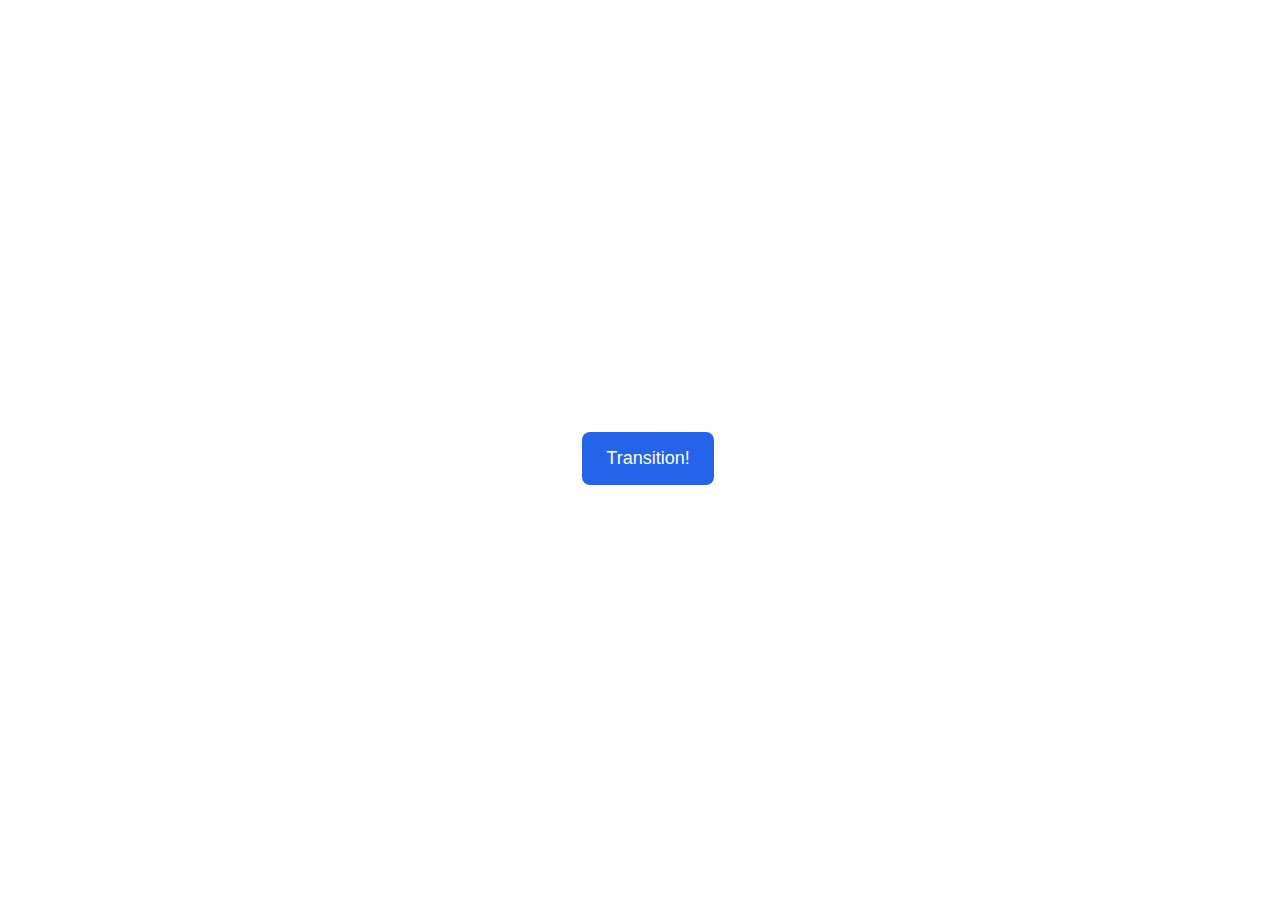
<file: animation/01-button-hover/index.html>
<!DOCTYPE html>
<html lang="en">
  <head>
    <meta charset="UTF-8" />
    <meta http-equiv="X-UA-Compatible" content="IE=edge" />
    <meta name="viewport" content="width=device-width, initial-scale=1.0" />
    <title>Button Hover</title>
    <link rel="stylesheet" href="style.css" />
  </head>
  <body>
    <div id="transition-container">
      <button>Transition!</button>
    </div>
  </body>
</html>
</file>
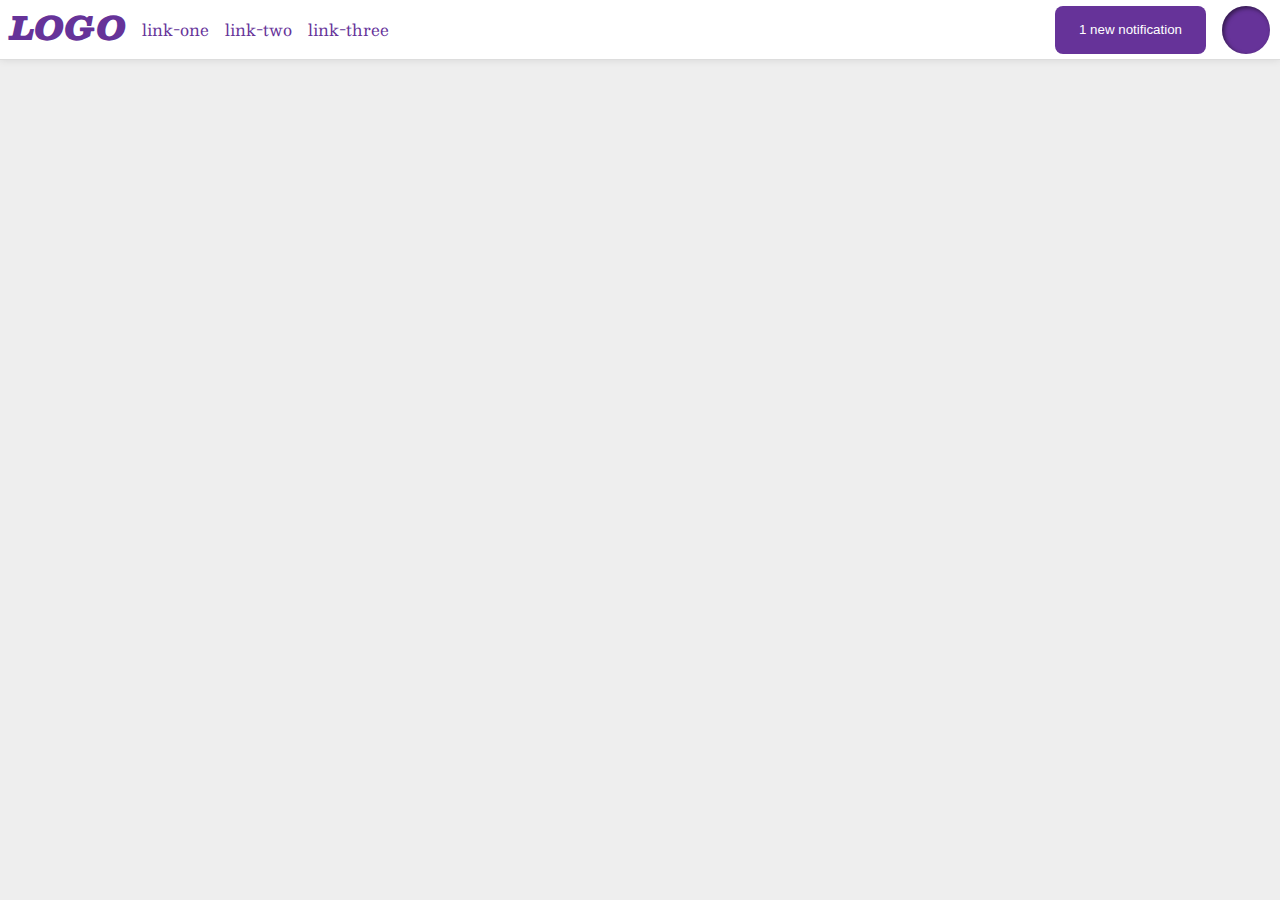
<file: flex/03-flex-header-2/index.html>
<!DOCTYPE html>
<html lang="en">
  <head>
    <meta charset="UTF-8" />
    <meta http-equiv="X-UA-Compatible" content="IE=edge" />
    <meta name="viewport" content="width=device-width, initial-scale=1.0" />
    <title>Flex Header 2</title>
    <link rel="stylesheet" href="style.css" />
  </head>
  <body>
    <div class="header">
      <div class="left-links">
        <div class="logo">LOGO</div>
        <ul class="links">
          <li><a href="google.com">link-one</a></li>
          <li><a href="google.com">link-two</a></li>
          <li><a href="google.com">link-three</a></li>
        </ul>
      </div>
      <div class="right-links">
        <button class="notifications">1 new notification</button>
        <div class="profile-image"></div>
      </div>
    </div>
  </body>
</html>
</file>
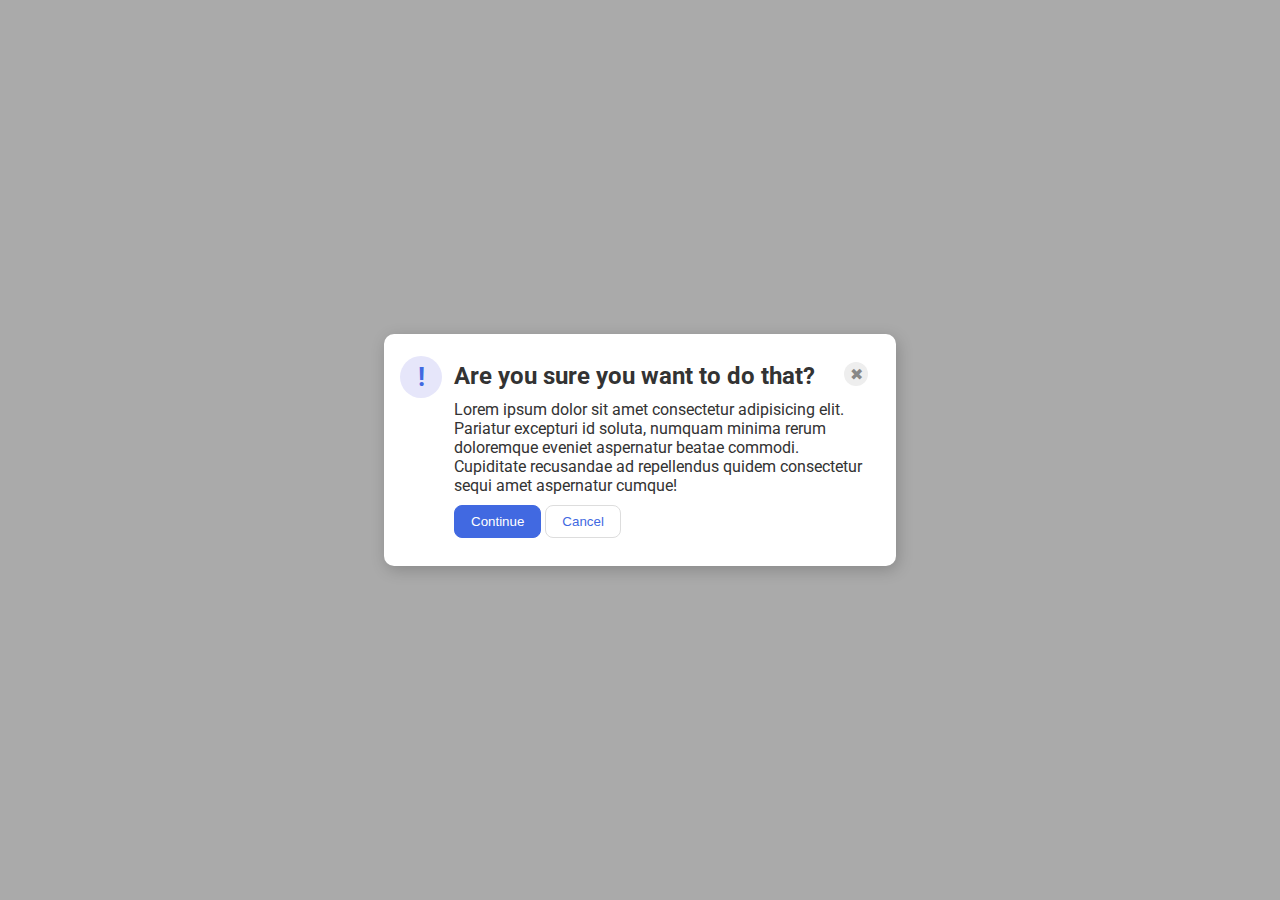
<file: flex/05-flex-modal/index.html>
<!DOCTYPE html>
<html lang="en">
  <head>
    <meta charset="UTF-8" />
    <meta http-equiv="X-UA-Compatible" content="IE=edge" />
    <meta name="viewport" content="width=device-width, initial-scale=1.0" />
    <link rel="stylesheet" href="style.css" />
    <title>Modal</title>
  </head>
  <body>
    <div class="modal">
      <div class="icon-box">
        <div class="icon">!</div>
      </div>
      <div class="text-box">
        <div class="header">
          <div>Are you sure you want to do that?</div>
          <div class="close-button">✖</div>
        </div>
        <div class="text">
          Lorem ipsum dolor sit amet consectetur adipisicing elit. Pariatur
          excepturi id soluta, numquam minima rerum doloremque eveniet
          aspernatur beatae commodi. Cupiditate recusandae ad repellendus quidem
          consectetur sequi amet aspernatur cumque!
        </div>
        <div>
          <button class="continue">Continue</button>
          <button class="cancel">Cancel</button>
        </div>
      </div>
    </div>
  </body>
</html>
</file>
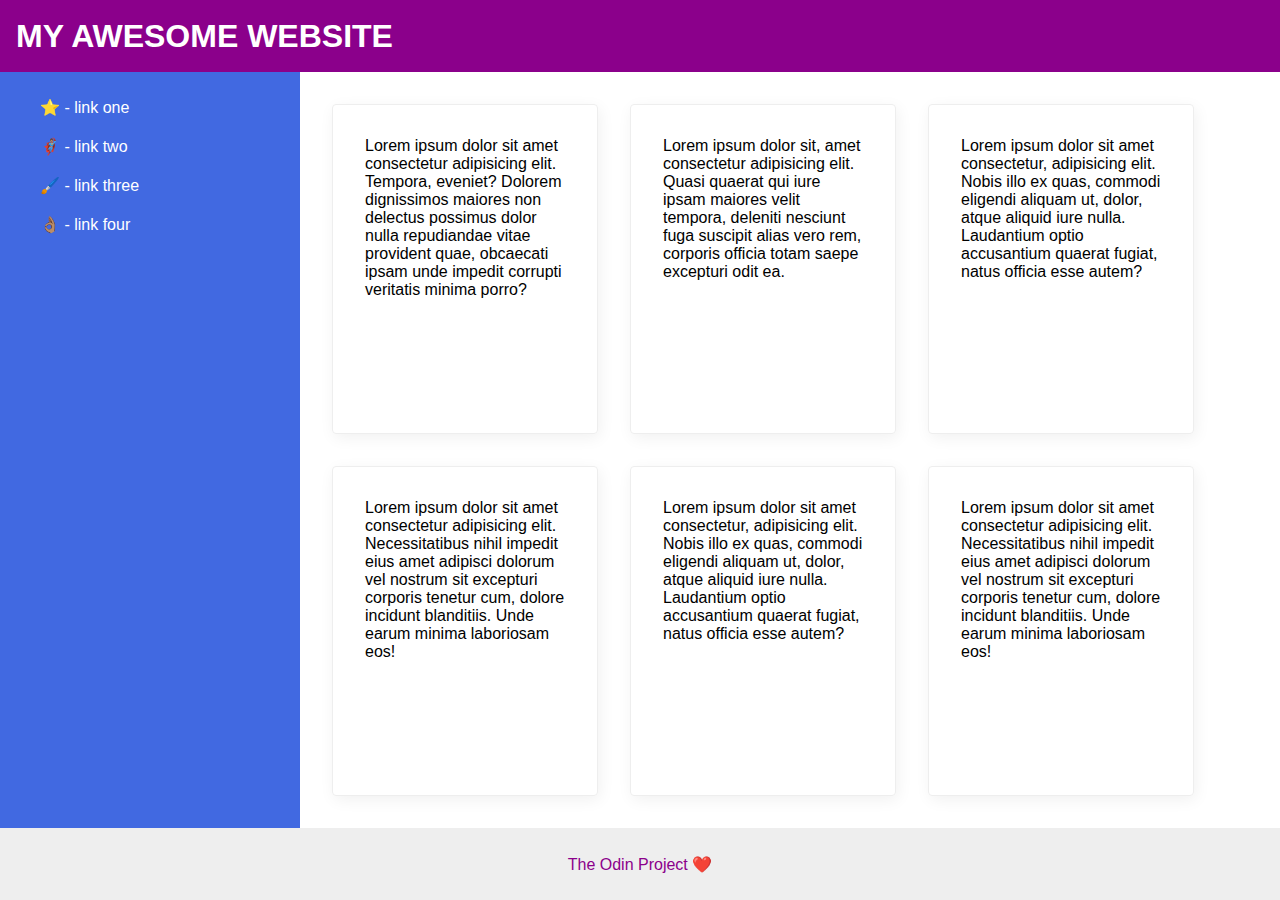
<file: flex/07-flex-layout-2/index.html>
<!DOCTYPE html>
<html lang="en">
  <head>
    <meta charset="UTF-8" />
    <meta http-equiv="X-UA-Compatible" content="IE=edge" />
    <meta name="viewport" content="width=device-width, initial-scale=1.0" />
    <title>The Holy Grail</title>
    <link rel="stylesheet" href="style.css" />
  </head>
  <body>
    <div class="header">MY AWESOME WEBSITE</div>

    <div class="body">
      <div class="sidebar">
        <ul>
          <li><a href="#">⭐ - link one</a></li>
          <li><a href="#">🦸🏽‍♂️ - link two</a></li>
          <li><a href="#">🖌️ - link three</a></li>
          <li><a href="#">👌🏽 - link four</a></li>
        </ul>
      </div>

      <div class="card-box">
        <div class="card">
          Lorem ipsum dolor sit amet consectetur adipisicing elit. Tempora,
          eveniet? Dolorem dignissimos maiores non delectus possimus dolor nulla
          repudiandae vitae provident quae, obcaecati ipsam unde impedit
          corrupti veritatis minima porro?
        </div>
        <div class="card">
          Lorem ipsum dolor sit, amet consectetur adipisicing elit. Quasi
          quaerat qui iure ipsam maiores velit tempora, deleniti nesciunt fuga
          suscipit alias vero rem, corporis officia totam saepe excepturi odit
          ea.
        </div>
        <div class="card">
          Lorem ipsum dolor sit amet consectetur, adipisicing elit. Nobis illo
          ex quas, commodi eligendi aliquam ut, dolor, atque aliquid iure nulla.
          Laudantium optio accusantium quaerat fugiat, natus officia esse autem?
        </div>
        <div class="card">
          Lorem ipsum dolor sit amet consectetur adipisicing elit.
          Necessitatibus nihil impedit eius amet adipisci dolorum vel nostrum
          sit excepturi corporis tenetur cum, dolore incidunt blanditiis. Unde
          earum minima laboriosam eos!
        </div>
        <div class="card">
          Lorem ipsum dolor sit amet consectetur, adipisicing elit. Nobis illo
          ex quas, commodi eligendi aliquam ut, dolor, atque aliquid iure nulla.
          Laudantium optio accusantium quaerat fugiat, natus officia esse autem?
        </div>
        <div class="card">
          Lorem ipsum dolor sit amet consectetur adipisicing elit.
          Necessitatibus nihil impedit eius amet adipisci dolorum vel nostrum
          sit excepturi corporis tenetur cum, dolore incidunt blanditiis. Unde
          earum minima laboriosam eos!
        </div>
      </div>
    </div>

    <div class="footer">The Odin Project ❤️</div>
  </body>
</html>
</file>
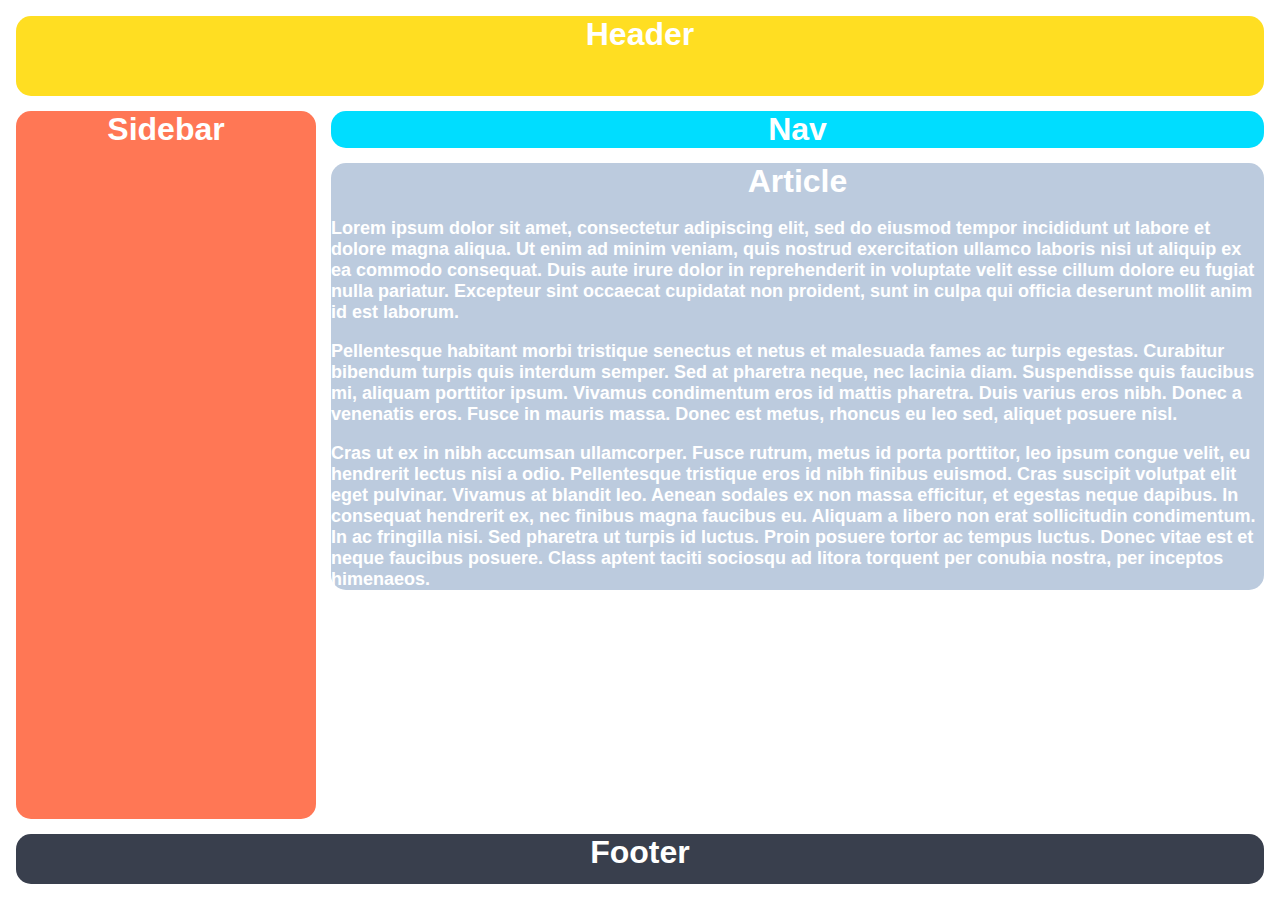
<file: grid/01-grid-layout-1/index.html>
<!DOCTYPE html>
<html lang="en">
  <head>
    <meta charset="UTF-8" />
    <meta http-equiv="X-UA-Compatible" content="IE=edge" />
    <meta name="viewport" content="width=device-width, initial-scale=1.0" />
    <title>The Holy Grail</title>
    <link rel="stylesheet" href="style.css" />
  </head>
  <body>
    <div class="container">
      <div class="header">Header</div>
      <div class="sidebar">Sidebar</div>
      <div class="content">
        <div class="nav">Nav</div>
        <div class="article">
          Article
          <p>
            Lorem ipsum dolor sit amet, consectetur adipiscing elit, sed do
            eiusmod tempor incididunt ut labore et dolore magna aliqua. Ut enim
            ad minim veniam, quis nostrud exercitation ullamco laboris nisi ut
            aliquip ex ea commodo consequat. Duis aute irure dolor in
            reprehenderit in voluptate velit esse cillum dolore eu fugiat nulla
            pariatur. Excepteur sint occaecat cupidatat non proident, sunt in
            culpa qui officia deserunt mollit anim id est laborum.
          </p>
          <p>
            Pellentesque habitant morbi tristique senectus et netus et malesuada
            fames ac turpis egestas. Curabitur bibendum turpis quis interdum
            semper. Sed at pharetra neque, nec lacinia diam. Suspendisse quis
            faucibus mi, aliquam porttitor ipsum. Vivamus condimentum eros id
            mattis pharetra. Duis varius eros nibh. Donec a venenatis eros.
            Fusce in mauris massa. Donec est metus, rhoncus eu leo sed, aliquet
            posuere nisl.
          </p>
          <p>
            Cras ut ex in nibh accumsan ullamcorper. Fusce rutrum, metus id
            porta porttitor, leo ipsum congue velit, eu hendrerit lectus nisi a
            odio. Pellentesque tristique eros id nibh finibus euismod. Cras
            suscipit volutpat elit eget pulvinar. Vivamus at blandit leo. Aenean
            sodales ex non massa efficitur, et egestas neque dapibus. In
            consequat hendrerit ex, nec finibus magna faucibus eu. Aliquam a
            libero non erat sollicitudin condimentum. In ac fringilla nisi. Sed
            pharetra ut turpis id luctus. Proin posuere tortor ac tempus luctus.
            Donec vitae est et neque faucibus posuere. Class aptent taciti
            sociosqu ad litora torquent per conubia nostra, per inceptos
            himenaeos.
          </p>
        </div>
      </div>
      <div class="footer">Footer</div>
    </div>
  </body>
</html>
</file>
<file: animation/01-button-hover/style.css>
#transition-container {
  width: 100vw;
  height: 100vh;
  display: flex;
  flex-direction: column;
  justify-content: center;
  align-items: center;
  font-family: Arial, sans-serif;
}

button {
  border-radius: 8px;
  border: none;
  background-color: #2563eb;
  color: white;
  font-size: 18px;
  padding: 16px 24px;
  text-align: center;
}

.popup-modal {
  transition: transform 0.3s ease-in-out, opacity 0.4s ease;
  transform: translate(-50%, -100%);
}

.popup-modal.show {
  transform: translate(-50%, -50%);
}
</file>
<file: flex/03-flex-header-2/style.css>
/* this is some magical font-importing.  
you'll learn about it later. */
@import url("https://fonts.googleapis.com/css2?family=Besley:ital,wght@0,400;1,900&display=swap");

body {
  margin: 0;
  background: #eee;
  font-family: Besley, serif;
}

.header {
  background: white;
  border-bottom: 1px solid #ddd;
  box-shadow: 0 0 8px rgba(0, 0, 0, 0.1);
  display: flex;
  justify-content: space-between;
  align-items: center;
  padding: 0 10px;
}

.profile-image {
  background: rebeccapurple;
  box-shadow: inset 2px 2px 4px rgba(0, 0, 0, 0.5);
  border-radius: 50%;
  width: 48px;
  height: 48px;
}

.links {
  display: flex;
  gap: 16px;
  padding-left: 16px;
}

.left-links {
  display: flex;
}

.right-links {
  display: flex;
  gap: 16px;
}

.logo {
  color: rebeccapurple;
  font-size: 32px;
  font-weight: 900;
  font-style: italic;
}

button {
  border: none;
  border-radius: 8px;
  background: rebeccapurple;
  color: white;
  padding: 8px 24px;
}

a {
  /* this removes the line under our links */
  text-decoration: none;
  color: rebeccapurple;
}

ul {
  list-style-type: none;
}
</file>
<file: flex/05-flex-modal/style.css>
@import url("https://fonts.googleapis.com/css2?family=Roboto:wght@400;700&display=swap");

html,
body {
  height: 100%;
}

body {
  font-family: Roboto, sans-serif;
  margin: 0;
  background: #aaa;
  color: #333;
  /* I'll give you this one for free lol */
  display: flex;
  align-items: center;
  justify-content: center;
}

.modal {
  background: white;
  width: 480px;
  border-radius: 10px;
  box-shadow: 2px 4px 16px rgba(0, 0, 0, 0.2);
  display: flex;
  padding: 16px;
}

.header {
  display: flex;
  justify-content: space-between;
  font-weight: bold;
  font-size: 24px;
}

.icon-box {
  width: 13%;
  gap: 16px;
  margin-top: 6px;
}

.icon {
  color: royalblue;
  font-size: 26px;
  font-weight: 700;
  background: lavender;
  width: 42px;
  height: 42px;
  border-radius: 50%;
  display: flex;
  align-items: center;
  justify-content: center;
}

.text-box {
  padding: 12px;
  display: flex;
  flex-direction: column;
  gap: 10px;
}

.close-button {
  background: #eee;
  border-radius: 50%;
  color: #888;
  font-weight: 400;
  font-size: 16px;
  height: 24px;
  width: 24px;
  display: flex;
  align-items: center;
  justify-content: center;
}

button {
  padding: 8px 16px;
  border-radius: 8px;
}

button.continue {
  background: royalblue;
  border: 1px solid royalblue;
  color: white;
}

button.cancel {
  background: white;
  border: 1px solid #ddd;
  color: royalblue;
}
</file>
<file: flex/07-flex-layout-2/style.css>
body {
  font-family: -apple-system, BlinkMacSystemFont, "Segoe UI", Roboto, Oxygen,
    Ubuntu, Cantarell, "Open Sans", "Helvetica Neue", sans-serif;
  margin: 0;
  min-height: 100vh;
}

.header {
  height: 72px;
  background: darkmagenta;
  color: white;
}

.footer {
  height: 72px;
  background: #eee;
  color: darkmagenta;
}

.sidebar {
  width: 300px;
  background: royalblue;
}

.card {
  border: 1px solid #eee;
  box-shadow: 2px 4px 16px rgba(0, 0, 0, 0.06);
  border-radius: 4px;
}

/* SOLUTION */

body {
  display: flex;
  flex-direction: column;
  justify-content: space-between;
}

.header {
  display: flex;
  align-items: center;
  padding: 0 16px;
  font-size: 32px;
  font-weight: 900;
}

.body {
  flex: 1;
  display: flex;
}

.sidebar li,
.sidebar a {
  text-decoration: none;
  list-style: none;
  color: #fff;
  padding: 10px 0;
}

.card-box {
  box-sizing: border-box;
  display: flex;
  flex-wrap: wrap;
  width: calc(100vw - 300px);
  padding: 16px;
}

.card {
  width: 200px;
  padding: 32px;
  margin: 16px;
}

.footer {
  display: flex;
  align-items: center;
  justify-content: center;
}
</file>
<file: grid/01-grid-layout-1/style.css>
body,
html {
  height: 100%;
  margin: 0;
}

.container {
  text-align: center;
  height: 100%;
  padding: 16px;
  box-sizing: border-box;
  display: grid;
  grid-gap: 15px;
  grid-template-areas: "header header" "sidebar content" "footer footer";
  grid-template-columns: 300px 1fr;
  grid-template-rows: 80px 1fr 50px;
}

.container div {
  /* padding: 15px; */
  font-size: 32px;
  font-family: Helvetica;
  font-weight: bold;
  color: white;
  border-radius: 15px;
}

.header {
  background-color: #ffde22;
  grid-area: header;
}

.content {
  grid-area: content;
  grid-gap: 15px;
}

.sidebar {
  background-color: #ff7755;
  grid-area: sidebar;
}

.nav {
  background-color: #00ddff;
  grid-area: nav;
  /* grid-template-rows: 80px; */
  margin-bottom: 15px;
}

.article {
  background-color: #bccbde;
  grid-area: article;
  /* grid-template-rows: 1fr; */
}

.article p {
  font-size: 18px;
  font-family: sans-serif;
  color: white;
  text-align: left;
}

.footer {
  background-color: #393f4d;
  grid-area: footer;
}
</file>
